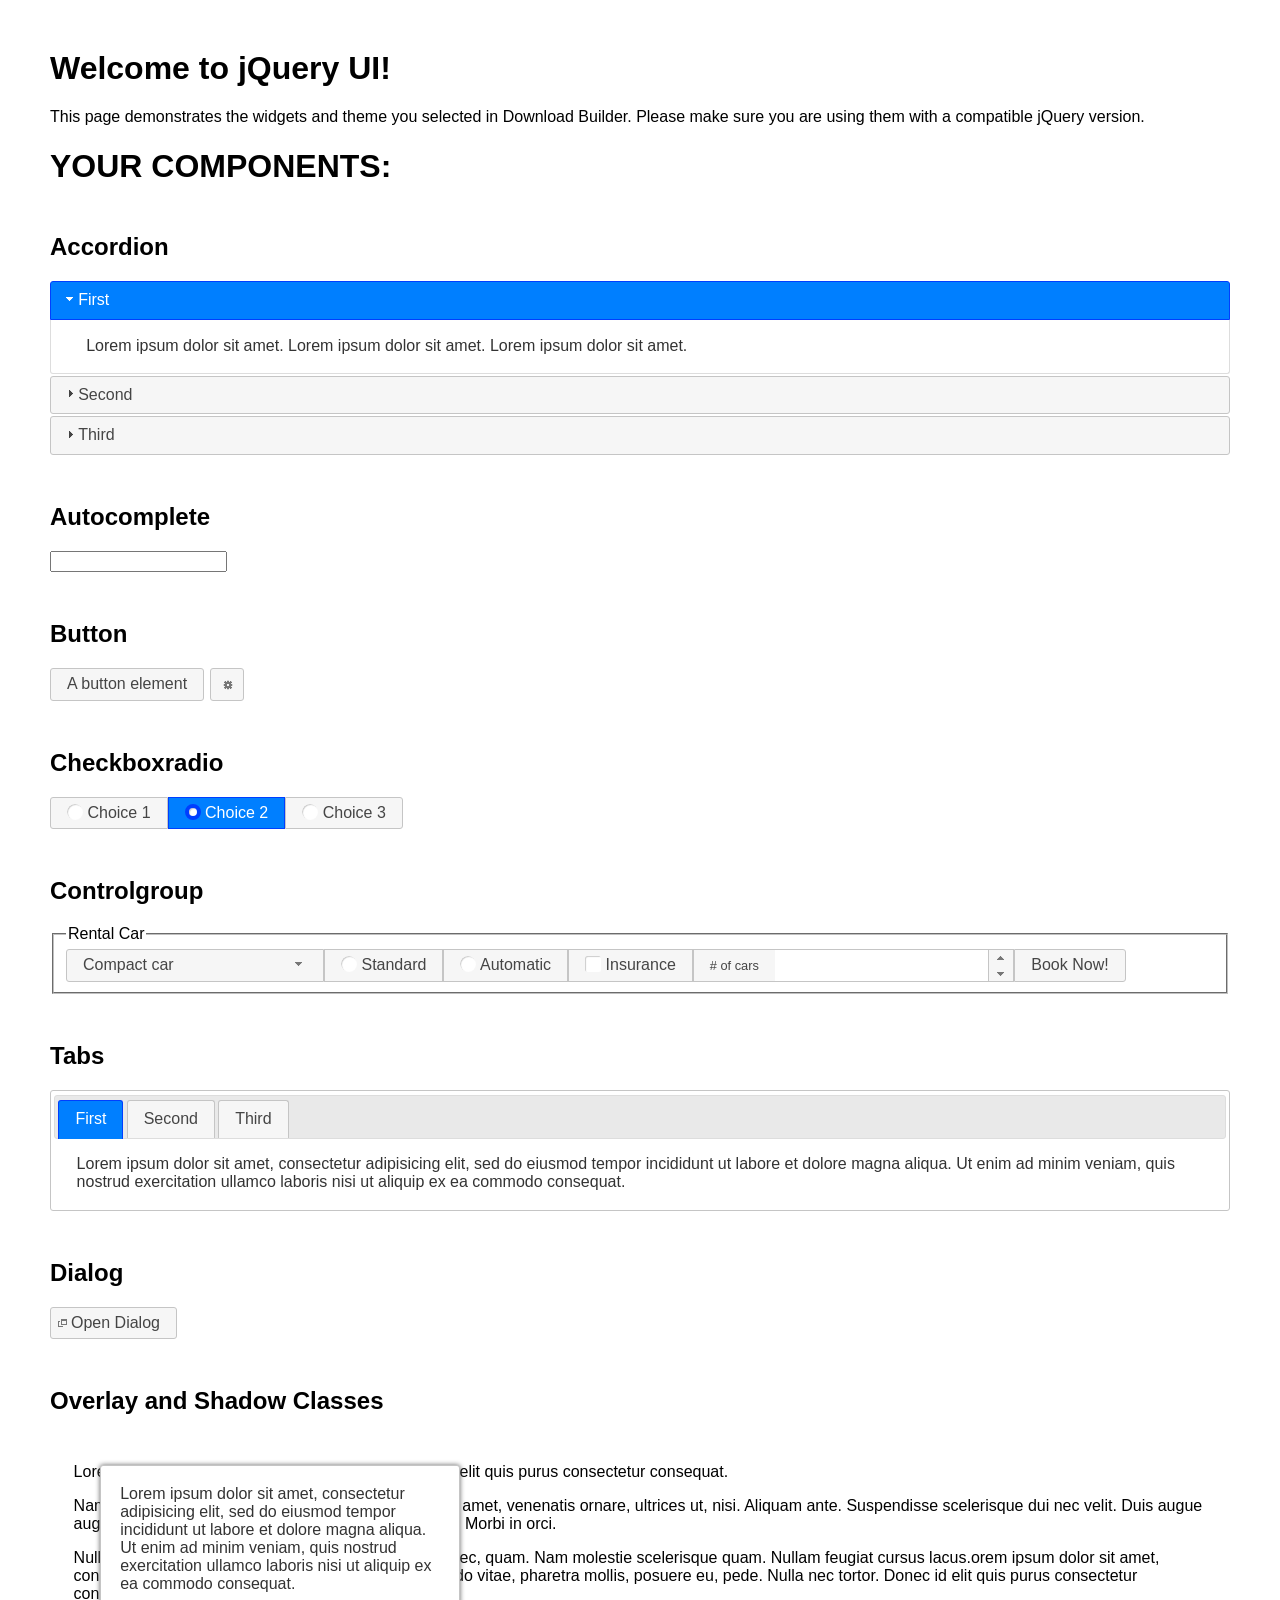
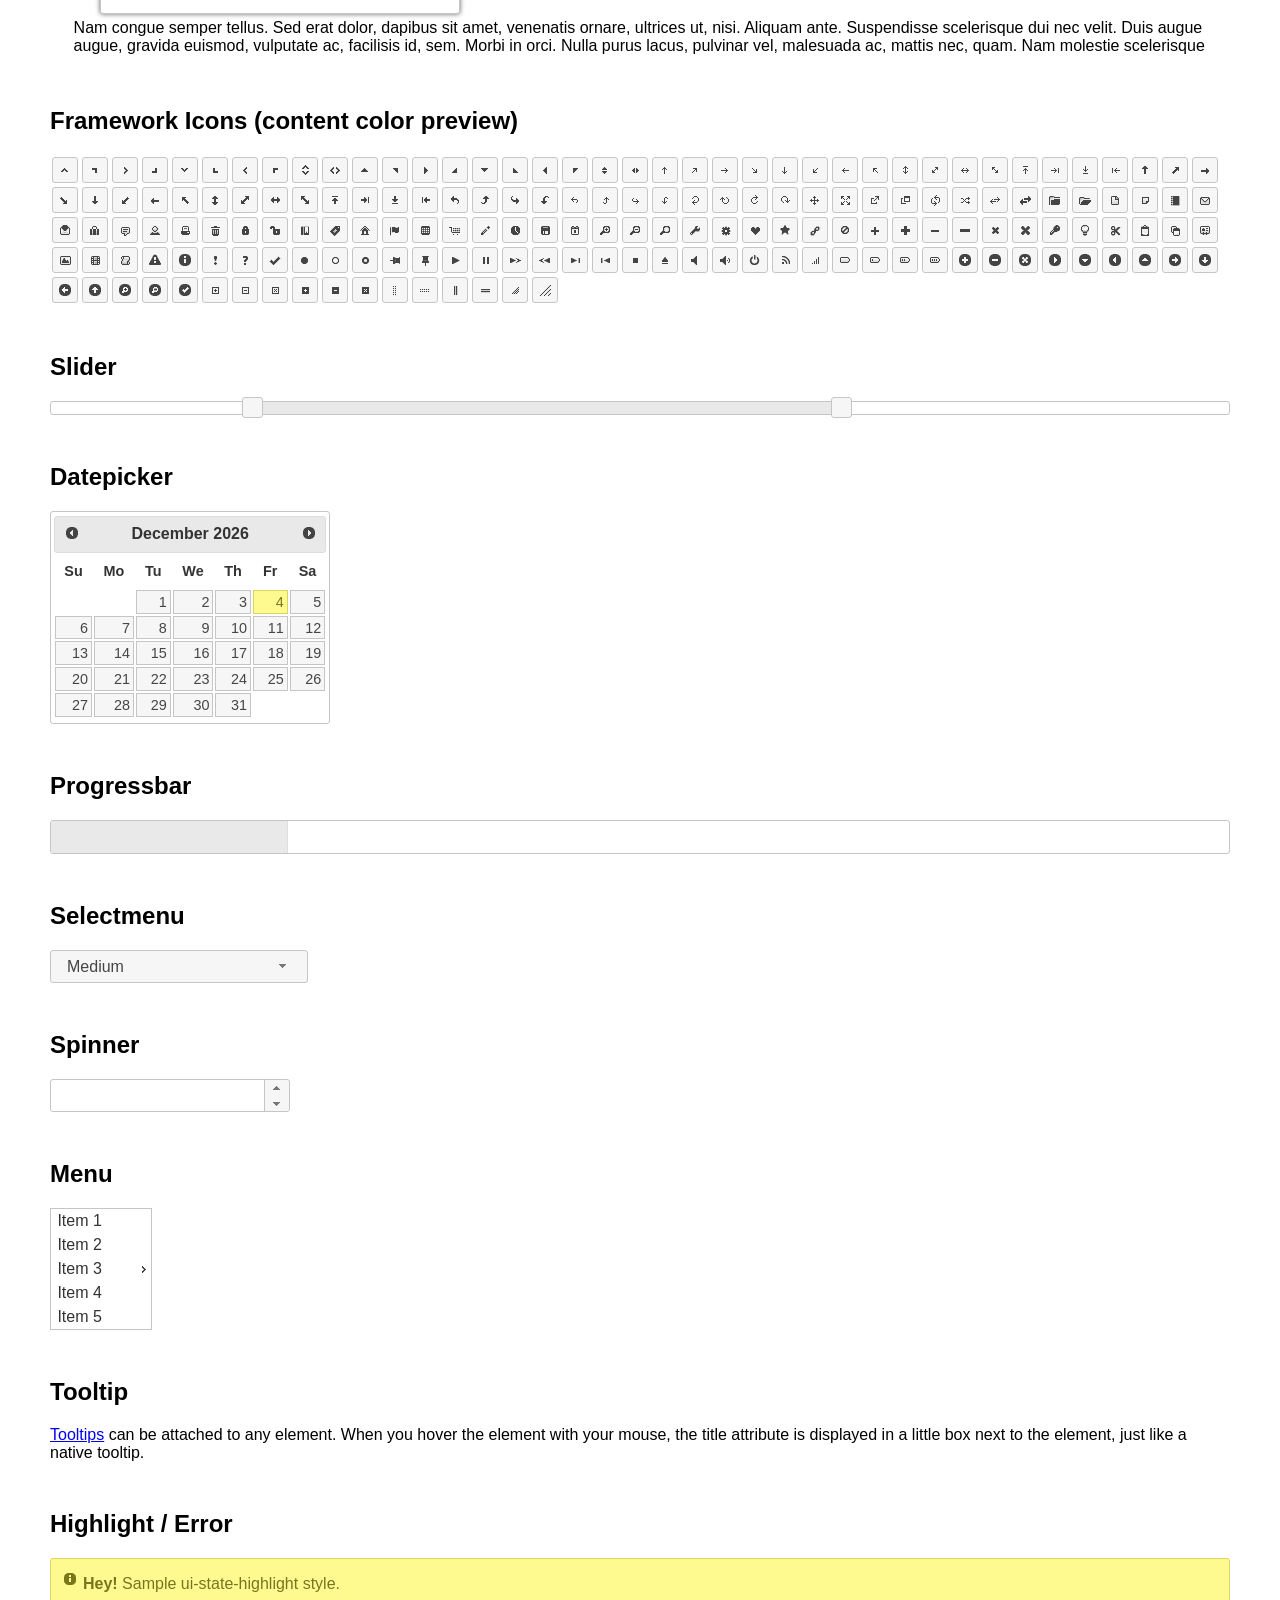
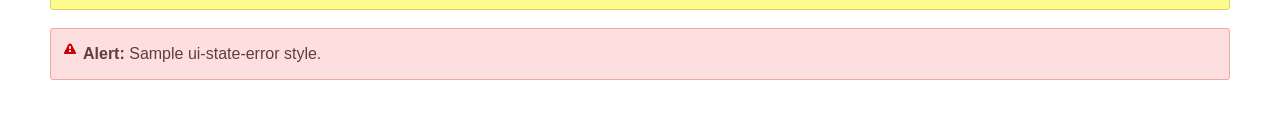
<file: static_local/vendor/jqueryui/index.html>
<!doctype html>
<html lang="us">
<head>
	<meta charset="utf-8">
	<title>jQuery UI Example Page</title>
	<link href="jquery-ui.css" rel="stylesheet">
	<style>
	body{
		font-family: "Trebuchet MS", sans-serif;
		margin: 50px;
	}
	.demoHeaders {
		margin-top: 2em;
	}
	#dialog-link {
		padding: .4em 1em .4em 20px;
		text-decoration: none;
		position: relative;
	}
	#dialog-link span.ui-icon {
		margin: 0 5px 0 0;
		position: absolute;
		left: .2em;
		top: 50%;
		margin-top: -8px;
	}
	#icons {
		margin: 0;
		padding: 0;
	}
	#icons li {
		margin: 2px;
		position: relative;
		padding: 4px 0;
		cursor: pointer;
		float: left;
		list-style: none;
	}
	#icons span.ui-icon {
		float: left;
		margin: 0 4px;
	}
	.fakewindowcontain .ui-widget-overlay {
		position: absolute;
	}
	select {
		width: 200px;
	}
	</style>
</head>
<body>

<h1>Welcome to jQuery UI!</h1>

<div class="ui-widget">
	<p>This page demonstrates the widgets and theme you selected in Download Builder. Please make sure you are using them with a compatible jQuery version.</p>
</div>

<h1>YOUR COMPONENTS:</h1>


<!-- Accordion -->
<h2 class="demoHeaders">Accordion</h2>
<div id="accordion">
	<h3>First</h3>
	<div>Lorem ipsum dolor sit amet. Lorem ipsum dolor sit amet. Lorem ipsum dolor sit amet.</div>
	<h3>Second</h3>
	<div>Phasellus mattis tincidunt nibh.</div>
	<h3>Third</h3>
	<div>Nam dui erat, auctor a, dignissim quis.</div>
</div>



<!-- Autocomplete -->
<h2 class="demoHeaders">Autocomplete</h2>
<div>
	<input id="autocomplete" title="type &quot;a&quot;">
</div>



<!-- Button -->
<h2 class="demoHeaders">Button</h2>
<button id="button">A button element</button>
<button id="button-icon">An icon-only button</button>



<!-- Checkboxradio -->
<h2 class="demoHeaders">Checkboxradio</h2>
<form style="margin-top: 1em;">
	<div id="radioset">
		<input type="radio" id="radio1" name="radio"><label for="radio1">Choice 1</label>
		<input type="radio" id="radio2" name="radio" checked="checked"><label for="radio2">Choice 2</label>
		<input type="radio" id="radio3" name="radio"><label for="radio3">Choice 3</label>
	</div>
</form>



<!-- Controlgroup -->
<h2 class="demoHeaders">Controlgroup</h2>
<fieldset>
	<legend>Rental Car</legend>
	<div id="controlgroup">
		<select id="car-type">
			<option>Compact car</option>
			<option>Midsize car</option>
			<option>Full size car</option>
			<option>SUV</option>
			<option>Luxury</option>
			<option>Truck</option>
			<option>Van</option>
		</select>
		<label for="transmission-standard">Standard</label>
		<input type="radio" name="transmission" id="transmission-standard">
		<label for="transmission-automatic">Automatic</label>
		<input type="radio" name="transmission" id="transmission-automatic">
		<label for="insurance">Insurance</label>
		<input type="checkbox" name="insurance" id="insurance">
		<label for="horizontal-spinner" class="ui-controlgroup-label"># of cars</label>
		<input id="horizontal-spinner" class="ui-spinner-input">
		<button>Book Now!</button>
	</div>
</fieldset>



<!-- Tabs -->
<h2 class="demoHeaders">Tabs</h2>
<div id="tabs">
	<ul>
		<li><a href="#tabs-1">First</a></li>
		<li><a href="#tabs-2">Second</a></li>
		<li><a href="#tabs-3">Third</a></li>
	</ul>
	<div id="tabs-1">Lorem ipsum dolor sit amet, consectetur adipisicing elit, sed do eiusmod tempor incididunt ut labore et dolore magna aliqua. Ut enim ad minim veniam, quis nostrud exercitation ullamco laboris nisi ut aliquip ex ea commodo consequat.</div>
	<div id="tabs-2">Phasellus mattis tincidunt nibh. Cras orci urna, blandit id, pretium vel, aliquet ornare, felis. Maecenas scelerisque sem non nisl. Fusce sed lorem in enim dictum bibendum.</div>
	<div id="tabs-3">Nam dui erat, auctor a, dignissim quis, sollicitudin eu, felis. Pellentesque nisi urna, interdum eget, sagittis et, consequat vestibulum, lacus. Mauris porttitor ullamcorper augue.</div>
</div>



<h2 class="demoHeaders">Dialog</h2>
<p>
	<button id="dialog-link" class="ui-button ui-corner-all ui-widget">
		<span class="ui-icon ui-icon-newwin"></span>Open Dialog
	</button>
</p>

<h2 class="demoHeaders">Overlay and Shadow Classes</h2>
<div style="position: relative; width: 96%; height: 200px; padding:1% 2%; overflow:hidden;" class="fakewindowcontain">
	<p>Lorem ipsum dolor sit amet,  Nulla nec tortor. Donec id elit quis purus consectetur consequat. </p><p>Nam congue semper tellus. Sed erat dolor, dapibus sit amet, venenatis ornare, ultrices ut, nisi. Aliquam ante. Suspendisse scelerisque dui nec velit. Duis augue augue, gravida euismod, vulputate ac, facilisis id, sem. Morbi in orci. </p><p>Nulla purus lacus, pulvinar vel, malesuada ac, mattis nec, quam. Nam molestie scelerisque quam. Nullam feugiat cursus lacus.orem ipsum dolor sit amet, consectetur adipiscing elit. Donec libero risus, commodo vitae, pharetra mollis, posuere eu, pede. Nulla nec tortor. Donec id elit quis purus consectetur consequat. </p><p>Nam congue semper tellus. Sed erat dolor, dapibus sit amet, venenatis ornare, ultrices ut, nisi. Aliquam ante. Suspendisse scelerisque dui nec velit. Duis augue augue, gravida euismod, vulputate ac, facilisis id, sem. Morbi in orci. Nulla purus lacus, pulvinar vel, malesuada ac, mattis nec, quam. Nam molestie scelerisque quam. </p><p>Nullam feugiat cursus lacus.orem ipsum dolor sit amet, consectetur adipiscing elit. Donec libero risus, commodo vitae, pharetra mollis, posuere eu, pede. Nulla nec tortor. Donec id elit quis purus consectetur consequat. Nam congue semper tellus. Sed erat dolor, dapibus sit amet, venenatis ornare, ultrices ut, nisi. Aliquam ante. </p><p>Suspendisse scelerisque dui nec velit. Duis augue augue, gravida euismod, vulputate ac, facilisis id, sem. Morbi in orci. Nulla purus lacus, pulvinar vel, malesuada ac, mattis nec, quam. Nam molestie scelerisque quam. Nullam feugiat cursus lacus.orem ipsum dolor sit amet, consectetur adipiscing elit. Donec libero risus, commodo vitae, pharetra mollis, posuere eu, pede. Nulla nec tortor. Donec id elit quis purus consectetur consequat. Nam congue semper tellus. Sed erat dolor, dapibus sit amet, venenatis ornare, ultrices ut, nisi. </p>

	<!-- ui-dialog -->
	<div class="ui-widget-overlay ui-front"></div>
	<div style="position: absolute; width: 320px; left: 50px; top: 30px; padding: 1.2em" class="ui-widget ui-front ui-widget-content ui-corner-all ui-widget-shadow">
		Lorem ipsum dolor sit amet, consectetur adipisicing elit, sed do eiusmod tempor incididunt ut labore et dolore magna aliqua. Ut enim ad minim veniam, quis nostrud exercitation ullamco laboris nisi ut aliquip ex ea commodo consequat.
	</div>

</div>

<!-- ui-dialog -->
<div id="dialog" title="Dialog Title">
	<p>Lorem ipsum dolor sit amet, consectetur adipisicing elit, sed do eiusmod tempor incididunt ut labore et dolore magna aliqua. Ut enim ad minim veniam, quis nostrud exercitation ullamco laboris nisi ut aliquip ex ea commodo consequat.</p>
</div>



<h2 class="demoHeaders">Framework Icons (content color preview)</h2>
<ul id="icons" class="ui-widget ui-helper-clearfix">
	<li class="ui-state-default ui-corner-all" title=".ui-icon-caret-1-n"><span class="ui-icon ui-icon-caret-1-n"></span></li>
	<li class="ui-state-default ui-corner-all" title=".ui-icon-caret-1-ne"><span class="ui-icon ui-icon-caret-1-ne"></span></li>
	<li class="ui-state-default ui-corner-all" title=".ui-icon-caret-1-e"><span class="ui-icon ui-icon-caret-1-e"></span></li>
	<li class="ui-state-default ui-corner-all" title=".ui-icon-caret-1-se"><span class="ui-icon ui-icon-caret-1-se"></span></li>
	<li class="ui-state-default ui-corner-all" title=".ui-icon-caret-1-s"><span class="ui-icon ui-icon-caret-1-s"></span></li>
	<li class="ui-state-default ui-corner-all" title=".ui-icon-caret-1-sw"><span class="ui-icon ui-icon-caret-1-sw"></span></li>
	<li class="ui-state-default ui-corner-all" title=".ui-icon-caret-1-w"><span class="ui-icon ui-icon-caret-1-w"></span></li>
	<li class="ui-state-default ui-corner-all" title=".ui-icon-caret-1-nw"><span class="ui-icon ui-icon-caret-1-nw"></span></li>
	<li class="ui-state-default ui-corner-all" title=".ui-icon-caret-2-n-s"><span class="ui-icon ui-icon-caret-2-n-s"></span></li>
	<li class="ui-state-default ui-corner-all" title=".ui-icon-caret-2-e-w"><span class="ui-icon ui-icon-caret-2-e-w"></span></li>
	<li class="ui-state-default ui-corner-all" title=".ui-icon-triangle-1-n"><span class="ui-icon ui-icon-triangle-1-n"></span></li>
	<li class="ui-state-default ui-corner-all" title=".ui-icon-triangle-1-ne"><span class="ui-icon ui-icon-triangle-1-ne"></span></li>
	<li class="ui-state-default ui-corner-all" title=".ui-icon-triangle-1-e"><span class="ui-icon ui-icon-triangle-1-e"></span></li>
	<li class="ui-state-default ui-corner-all" title=".ui-icon-triangle-1-se"><span class="ui-icon ui-icon-triangle-1-se"></span></li>
	<li class="ui-state-default ui-corner-all" title=".ui-icon-triangle-1-s"><span class="ui-icon ui-icon-triangle-1-s"></span></li>
	<li class="ui-state-default ui-corner-all" title=".ui-icon-triangle-1-sw"><span class="ui-icon ui-icon-triangle-1-sw"></span></li>
	<li class="ui-state-default ui-corner-all" title=".ui-icon-triangle-1-w"><span class="ui-icon ui-icon-triangle-1-w"></span></li>
	<li class="ui-state-default ui-corner-all" title=".ui-icon-triangle-1-nw"><span class="ui-icon ui-icon-triangle-1-nw"></span></li>
	<li class="ui-state-default ui-corner-all" title=".ui-icon-triangle-2-n-s"><span class="ui-icon ui-icon-triangle-2-n-s"></span></li>
	<li class="ui-state-default ui-corner-all" title=".ui-icon-triangle-2-e-w"><span class="ui-icon ui-icon-triangle-2-e-w"></span></li>
	<li class="ui-state-default ui-corner-all" title=".ui-icon-arrow-1-n"><span class="ui-icon ui-icon-arrow-1-n"></span></li>
	<li class="ui-state-default ui-corner-all" title=".ui-icon-arrow-1-ne"><span class="ui-icon ui-icon-arrow-1-ne"></span></li>
	<li class="ui-state-default ui-corner-all" title=".ui-icon-arrow-1-e"><span class="ui-icon ui-icon-arrow-1-e"></span></li>
	<li class="ui-state-default ui-corner-all" title=".ui-icon-arrow-1-se"><span class="ui-icon ui-icon-arrow-1-se"></span></li>
	<li class="ui-state-default ui-corner-all" title=".ui-icon-arrow-1-s"><span class="ui-icon ui-icon-arrow-1-s"></span></li>
	<li class="ui-state-default ui-corner-all" title=".ui-icon-arrow-1-sw"><span class="ui-icon ui-icon-arrow-1-sw"></span></li>
	<li class="ui-state-default ui-corner-all" title=".ui-icon-arrow-1-w"><span class="ui-icon ui-icon-arrow-1-w"></span></li>
	<li class="ui-state-default ui-corner-all" title=".ui-icon-arrow-1-nw"><span class="ui-icon ui-icon-arrow-1-nw"></span></li>
	<li class="ui-state-default ui-corner-all" title=".ui-icon-arrow-2-n-s"><span class="ui-icon ui-icon-arrow-2-n-s"></span></li>
	<li class="ui-state-default ui-corner-all" title=".ui-icon-arrow-2-ne-sw"><span class="ui-icon ui-icon-arrow-2-ne-sw"></span></li>
	<li class="ui-state-default ui-corner-all" title=".ui-icon-arrow-2-e-w"><span class="ui-icon ui-icon-arrow-2-e-w"></span></li>
	<li class="ui-state-default ui-corner-all" title=".ui-icon-arrow-2-se-nw"><span class="ui-icon ui-icon-arrow-2-se-nw"></span></li>
	<li class="ui-state-default ui-corner-all" title=".ui-icon-arrowstop-1-n"><span class="ui-icon ui-icon-arrowstop-1-n"></span></li>
	<li class="ui-state-default ui-corner-all" title=".ui-icon-arrowstop-1-e"><span class="ui-icon ui-icon-arrowstop-1-e"></span></li>
	<li class="ui-state-default ui-corner-all" title=".ui-icon-arrowstop-1-s"><span class="ui-icon ui-icon-arrowstop-1-s"></span></li>
	<li class="ui-state-default ui-corner-all" title=".ui-icon-arrowstop-1-w"><span class="ui-icon ui-icon-arrowstop-1-w"></span></li>
	<li class="ui-state-default ui-corner-all" title=".ui-icon-arrowthick-1-n"><span class="ui-icon ui-icon-arrowthick-1-n"></span></li>
	<li class="ui-state-default ui-corner-all" title=".ui-icon-arrowthick-1-ne"><span class="ui-icon ui-icon-arrowthick-1-ne"></span></li>
	<li class="ui-state-default ui-corner-all" title=".ui-icon-arrowthick-1-e"><span class="ui-icon ui-icon-arrowthick-1-e"></span></li>
	<li class="ui-state-default ui-corner-all" title=".ui-icon-arrowthick-1-se"><span class="ui-icon ui-icon-arrowthick-1-se"></span></li>
	<li class="ui-state-default ui-corner-all" title=".ui-icon-arrowthick-1-s"><span class="ui-icon ui-icon-arrowthick-1-s"></span></li>
	<li class="ui-state-default ui-corner-all" title=".ui-icon-arrowthick-1-sw"><span class="ui-icon ui-icon-arrowthick-1-sw"></span></li>
	<li class="ui-state-default ui-corner-all" title=".ui-icon-arrowthick-1-w"><span class="ui-icon ui-icon-arrowthick-1-w"></span></li>
	<li class="ui-state-default ui-corner-all" title=".ui-icon-arrowthick-1-nw"><span class="ui-icon ui-icon-arrowthick-1-nw"></span></li>
	<li class="ui-state-default ui-corner-all" title=".ui-icon-arrowthick-2-n-s"><span class="ui-icon ui-icon-arrowthick-2-n-s"></span></li>
	<li class="ui-state-default ui-corner-all" title=".ui-icon-arrowthick-2-ne-sw"><span class="ui-icon ui-icon-arrowthick-2-ne-sw"></span></li>
	<li class="ui-state-default ui-corner-all" title=".ui-icon-arrowthick-2-e-w"><span class="ui-icon ui-icon-arrowthick-2-e-w"></span></li>
	<li class="ui-state-default ui-corner-all" title=".ui-icon-arrowthick-2-se-nw"><span class="ui-icon ui-icon-arrowthick-2-se-nw"></span></li>
	<li class="ui-state-default ui-corner-all" title=".ui-icon-arrowthickstop-1-n"><span class="ui-icon ui-icon-arrowthickstop-1-n"></span></li>
	<li class="ui-state-default ui-corner-all" title=".ui-icon-arrowthickstop-1-e"><span class="ui-icon ui-icon-arrowthickstop-1-e"></span></li>
	<li class="ui-state-default ui-corner-all" title=".ui-icon-arrowthickstop-1-s"><span class="ui-icon ui-icon-arrowthickstop-1-s"></span></li>
	<li class="ui-state-default ui-corner-all" title=".ui-icon-arrowthickstop-1-w"><span class="ui-icon ui-icon-arrowthickstop-1-w"></span></li>
	<li class="ui-state-default ui-corner-all" title=".ui-icon-arrowreturnthick-1-w"><span class="ui-icon ui-icon-arrowreturnthick-1-w"></span></li>
	<li class="ui-state-default ui-corner-all" title=".ui-icon-arrowreturnthick-1-n"><span class="ui-icon ui-icon-arrowreturnthick-1-n"></span></li>
	<li class="ui-state-default ui-corner-all" title=".ui-icon-arrowreturnthick-1-e"><span class="ui-icon ui-icon-arrowreturnthick-1-e"></span></li>
	<li class="ui-state-default ui-corner-all" title=".ui-icon-arrowreturnthick-1-s"><span class="ui-icon ui-icon-arrowreturnthick-1-s"></span></li>
	<li class="ui-state-default ui-corner-all" title=".ui-icon-arrowreturn-1-w"><span class="ui-icon ui-icon-arrowreturn-1-w"></span></li>
	<li class="ui-state-default ui-corner-all" title=".ui-icon-arrowreturn-1-n"><span class="ui-icon ui-icon-arrowreturn-1-n"></span></li>
	<li class="ui-state-default ui-corner-all" title=".ui-icon-arrowreturn-1-e"><span class="ui-icon ui-icon-arrowreturn-1-e"></span></li>
	<li class="ui-state-default ui-corner-all" title=".ui-icon-arrowreturn-1-s"><span class="ui-icon ui-icon-arrowreturn-1-s"></span></li>
	<li class="ui-state-default ui-corner-all" title=".ui-icon-arrowrefresh-1-w"><span class="ui-icon ui-icon-arrowrefresh-1-w"></span></li>
	<li class="ui-state-default ui-corner-all" title=".ui-icon-arrowrefresh-1-n"><span class="ui-icon ui-icon-arrowrefresh-1-n"></span></li>
	<li class="ui-state-default ui-corner-all" title=".ui-icon-arrowrefresh-1-e"><span class="ui-icon ui-icon-arrowrefresh-1-e"></span></li>
	<li class="ui-state-default ui-corner-all" title=".ui-icon-arrowrefresh-1-s"><span class="ui-icon ui-icon-arrowrefresh-1-s"></span></li>
	<li class="ui-state-default ui-corner-all" title=".ui-icon-arrow-4"><span class="ui-icon ui-icon-arrow-4"></span></li>
	<li class="ui-state-default ui-corner-all" title=".ui-icon-arrow-4-diag"><span class="ui-icon ui-icon-arrow-4-diag"></span></li>
	<li class="ui-state-default ui-corner-all" title=".ui-icon-extlink"><span class="ui-icon ui-icon-extlink"></span></li>
	<li class="ui-state-default ui-corner-all" title=".ui-icon-newwin"><span class="ui-icon ui-icon-newwin"></span></li>
	<li class="ui-state-default ui-corner-all" title=".ui-icon-refresh"><span class="ui-icon ui-icon-refresh"></span></li>
	<li class="ui-state-default ui-corner-all" title=".ui-icon-shuffle"><span class="ui-icon ui-icon-shuffle"></span></li>
	<li class="ui-state-default ui-corner-all" title=".ui-icon-transfer-e-w"><span class="ui-icon ui-icon-transfer-e-w"></span></li>
	<li class="ui-state-default ui-corner-all" title=".ui-icon-transferthick-e-w"><span class="ui-icon ui-icon-transferthick-e-w"></span></li>
	<li class="ui-state-default ui-corner-all" title=".ui-icon-folder-collapsed"><span class="ui-icon ui-icon-folder-collapsed"></span></li>
	<li class="ui-state-default ui-corner-all" title=".ui-icon-folder-open"><span class="ui-icon ui-icon-folder-open"></span></li>
	<li class="ui-state-default ui-corner-all" title=".ui-icon-document"><span class="ui-icon ui-icon-document"></span></li>
	<li class="ui-state-default ui-corner-all" title=".ui-icon-document-b"><span class="ui-icon ui-icon-document-b"></span></li>
	<li class="ui-state-default ui-corner-all" title=".ui-icon-note"><span class="ui-icon ui-icon-note"></span></li>
	<li class="ui-state-default ui-corner-all" title=".ui-icon-mail-closed"><span class="ui-icon ui-icon-mail-closed"></span></li>
	<li class="ui-state-default ui-corner-all" title=".ui-icon-mail-open"><span class="ui-icon ui-icon-mail-open"></span></li>
	<li class="ui-state-default ui-corner-all" title=".ui-icon-suitcase"><span class="ui-icon ui-icon-suitcase"></span></li>
	<li class="ui-state-default ui-corner-all" title=".ui-icon-comment"><span class="ui-icon ui-icon-comment"></span></li>
	<li class="ui-state-default ui-corner-all" title=".ui-icon-person"><span class="ui-icon ui-icon-person"></span></li>
	<li class="ui-state-default ui-corner-all" title=".ui-icon-print"><span class="ui-icon ui-icon-print"></span></li>
	<li class="ui-state-default ui-corner-all" title=".ui-icon-trash"><span class="ui-icon ui-icon-trash"></span></li>
	<li class="ui-state-default ui-corner-all" title=".ui-icon-locked"><span class="ui-icon ui-icon-locked"></span></li>
	<li class="ui-state-default ui-corner-all" title=".ui-icon-unlocked"><span class="ui-icon ui-icon-unlocked"></span></li>
	<li class="ui-state-default ui-corner-all" title=".ui-icon-bookmark"><span class="ui-icon ui-icon-bookmark"></span></li>
	<li class="ui-state-default ui-corner-all" title=".ui-icon-tag"><span class="ui-icon ui-icon-tag"></span></li>
	<li class="ui-state-default ui-corner-all" title=".ui-icon-home"><span class="ui-icon ui-icon-home"></span></li>
	<li class="ui-state-default ui-corner-all" title=".ui-icon-flag"><span class="ui-icon ui-icon-flag"></span></li>
	<li class="ui-state-default ui-corner-all" title=".ui-icon-calculator"><span class="ui-icon ui-icon-calculator"></span></li>
	<li class="ui-state-default ui-corner-all" title=".ui-icon-cart"><span class="ui-icon ui-icon-cart"></span></li>
	<li class="ui-state-default ui-corner-all" title=".ui-icon-pencil"><span class="ui-icon ui-icon-pencil"></span></li>
	<li class="ui-state-default ui-corner-all" title=".ui-icon-clock"><span class="ui-icon ui-icon-clock"></span></li>
	<li class="ui-state-default ui-corner-all" title=".ui-icon-disk"><span class="ui-icon ui-icon-disk"></span></li>
	<li class="ui-state-default ui-corner-all" title=".ui-icon-calendar"><span class="ui-icon ui-icon-calendar"></span></li>
	<li class="ui-state-default ui-corner-all" title=".ui-icon-zoomin"><span class="ui-icon ui-icon-zoomin"></span></li>
	<li class="ui-state-default ui-corner-all" title=".ui-icon-zoomout"><span class="ui-icon ui-icon-zoomout"></span></li>
	<li class="ui-state-default ui-corner-all" title=".ui-icon-search"><span class="ui-icon ui-icon-search"></span></li>
	<li class="ui-state-default ui-corner-all" title=".ui-icon-wrench"><span class="ui-icon ui-icon-wrench"></span></li>
	<li class="ui-state-default ui-corner-all" title=".ui-icon-gear"><span class="ui-icon ui-icon-gear"></span></li>
	<li class="ui-state-default ui-corner-all" title=".ui-icon-heart"><span class="ui-icon ui-icon-heart"></span></li>
	<li class="ui-state-default ui-corner-all" title=".ui-icon-star"><span class="ui-icon ui-icon-star"></span></li>
	<li class="ui-state-default ui-corner-all" title=".ui-icon-link"><span class="ui-icon ui-icon-link"></span></li>
	<li class="ui-state-default ui-corner-all" title=".ui-icon-cancel"><span class="ui-icon ui-icon-cancel"></span></li>
	<li class="ui-state-default ui-corner-all" title=".ui-icon-plus"><span class="ui-icon ui-icon-plus"></span></li>
	<li class="ui-state-default ui-corner-all" title=".ui-icon-plusthick"><span class="ui-icon ui-icon-plusthick"></span></li>
	<li class="ui-state-default ui-corner-all" title=".ui-icon-minus"><span class="ui-icon ui-icon-minus"></span></li>
	<li class="ui-state-default ui-corner-all" title=".ui-icon-minusthick"><span class="ui-icon ui-icon-minusthick"></span></li>
	<li class="ui-state-default ui-corner-all" title=".ui-icon-close"><span class="ui-icon ui-icon-close"></span></li>
	<li class="ui-state-default ui-corner-all" title=".ui-icon-closethick"><span class="ui-icon ui-icon-closethick"></span></li>
	<li class="ui-state-default ui-corner-all" title=".ui-icon-key"><span class="ui-icon ui-icon-key"></span></li>
	<li class="ui-state-default ui-corner-all" title=".ui-icon-lightbulb"><span class="ui-icon ui-icon-lightbulb"></span></li>
	<li class="ui-state-default ui-corner-all" title=".ui-icon-scissors"><span class="ui-icon ui-icon-scissors"></span></li>
	<li class="ui-state-default ui-corner-all" title=".ui-icon-clipboard"><span class="ui-icon ui-icon-clipboard"></span></li>
	<li class="ui-state-default ui-corner-all" title=".ui-icon-copy"><span class="ui-icon ui-icon-copy"></span></li>
	<li class="ui-state-default ui-corner-all" title=".ui-icon-contact"><span class="ui-icon ui-icon-contact"></span></li>
	<li class="ui-state-default ui-corner-all" title=".ui-icon-image"><span class="ui-icon ui-icon-image"></span></li>
	<li class="ui-state-default ui-corner-all" title=".ui-icon-video"><span class="ui-icon ui-icon-video"></span></li>
	<li class="ui-state-default ui-corner-all" title=".ui-icon-script"><span class="ui-icon ui-icon-script"></span></li>
	<li class="ui-state-default ui-corner-all" title=".ui-icon-alert"><span class="ui-icon ui-icon-alert"></span></li>
	<li class="ui-state-default ui-corner-all" title=".ui-icon-info"><span class="ui-icon ui-icon-info"></span></li>
	<li class="ui-state-default ui-corner-all" title=".ui-icon-notice"><span class="ui-icon ui-icon-notice"></span></li>
	<li class="ui-state-default ui-corner-all" title=".ui-icon-help"><span class="ui-icon ui-icon-help"></span></li>
	<li class="ui-state-default ui-corner-all" title=".ui-icon-check"><span class="ui-icon ui-icon-check"></span></li>
	<li class="ui-state-default ui-corner-all" title=".ui-icon-bullet"><span class="ui-icon ui-icon-bullet"></span></li>
	<li class="ui-state-default ui-corner-all" title=".ui-icon-radio-off"><span class="ui-icon ui-icon-radio-off"></span></li>
	<li class="ui-state-default ui-corner-all" title=".ui-icon-radio-on"><span class="ui-icon ui-icon-radio-on"></span></li>
	<li class="ui-state-default ui-corner-all" title=".ui-icon-pin-w"><span class="ui-icon ui-icon-pin-w"></span></li>
	<li class="ui-state-default ui-corner-all" title=".ui-icon-pin-s"><span class="ui-icon ui-icon-pin-s"></span></li>
	<li class="ui-state-default ui-corner-all" title=".ui-icon-play"><span class="ui-icon ui-icon-play"></span></li>
	<li class="ui-state-default ui-corner-all" title=".ui-icon-pause"><span class="ui-icon ui-icon-pause"></span></li>
	<li class="ui-state-default ui-corner-all" title=".ui-icon-seek-next"><span class="ui-icon ui-icon-seek-next"></span></li>
	<li class="ui-state-default ui-corner-all" title=".ui-icon-seek-prev"><span class="ui-icon ui-icon-seek-prev"></span></li>
	<li class="ui-state-default ui-corner-all" title=".ui-icon-seek-end"><span class="ui-icon ui-icon-seek-end"></span></li>
	<li class="ui-state-default ui-corner-all" title=".ui-icon-seek-first"><span class="ui-icon ui-icon-seek-first"></span></li>
	<li class="ui-state-default ui-corner-all" title=".ui-icon-stop"><span class="ui-icon ui-icon-stop"></span></li>
	<li class="ui-state-default ui-corner-all" title=".ui-icon-eject"><span class="ui-icon ui-icon-eject"></span></li>
	<li class="ui-state-default ui-corner-all" title=".ui-icon-volume-off"><span class="ui-icon ui-icon-volume-off"></span></li>
	<li class="ui-state-default ui-corner-all" title=".ui-icon-volume-on"><span class="ui-icon ui-icon-volume-on"></span></li>
	<li class="ui-state-default ui-corner-all" title=".ui-icon-power"><span class="ui-icon ui-icon-power"></span></li>
	<li class="ui-state-default ui-corner-all" title=".ui-icon-signal-diag"><span class="ui-icon ui-icon-signal-diag"></span></li>
	<li class="ui-state-default ui-corner-all" title=".ui-icon-signal"><span class="ui-icon ui-icon-signal"></span></li>
	<li class="ui-state-default ui-corner-all" title=".ui-icon-battery-0"><span class="ui-icon ui-icon-battery-0"></span></li>
	<li class="ui-state-default ui-corner-all" title=".ui-icon-battery-1"><span class="ui-icon ui-icon-battery-1"></span></li>
	<li class="ui-state-default ui-corner-all" title=".ui-icon-battery-2"><span class="ui-icon ui-icon-battery-2"></span></li>
	<li class="ui-state-default ui-corner-all" title=".ui-icon-battery-3"><span class="ui-icon ui-icon-battery-3"></span></li>
	<li class="ui-state-default ui-corner-all" title=".ui-icon-circle-plus"><span class="ui-icon ui-icon-circle-plus"></span></li>
	<li class="ui-state-default ui-corner-all" title=".ui-icon-circle-minus"><span class="ui-icon ui-icon-circle-minus"></span></li>
	<li class="ui-state-default ui-corner-all" title=".ui-icon-circle-close"><span class="ui-icon ui-icon-circle-close"></span></li>
	<li class="ui-state-default ui-corner-all" title=".ui-icon-circle-triangle-e"><span class="ui-icon ui-icon-circle-triangle-e"></span></li>
	<li class="ui-state-default ui-corner-all" title=".ui-icon-circle-triangle-s"><span class="ui-icon ui-icon-circle-triangle-s"></span></li>
	<li class="ui-state-default ui-corner-all" title=".ui-icon-circle-triangle-w"><span class="ui-icon ui-icon-circle-triangle-w"></span></li>
	<li class="ui-state-default ui-corner-all" title=".ui-icon-circle-triangle-n"><span class="ui-icon ui-icon-circle-triangle-n"></span></li>
	<li class="ui-state-default ui-corner-all" title=".ui-icon-circle-arrow-e"><span class="ui-icon ui-icon-circle-arrow-e"></span></li>
	<li class="ui-state-default ui-corner-all" title=".ui-icon-circle-arrow-s"><span class="ui-icon ui-icon-circle-arrow-s"></span></li>
	<li class="ui-state-default ui-corner-all" title=".ui-icon-circle-arrow-w"><span class="ui-icon ui-icon-circle-arrow-w"></span></li>
	<li class="ui-state-default ui-corner-all" title=".ui-icon-circle-arrow-n"><span class="ui-icon ui-icon-circle-arrow-n"></span></li>
	<li class="ui-state-default ui-corner-all" title=".ui-icon-circle-zoomin"><span class="ui-icon ui-icon-circle-zoomin"></span></li>
	<li class="ui-state-default ui-corner-all" title=".ui-icon-circle-zoomout"><span class="ui-icon ui-icon-circle-zoomout"></span></li>
	<li class="ui-state-default ui-corner-all" title=".ui-icon-circle-check"><span class="ui-icon ui-icon-circle-check"></span></li>
	<li class="ui-state-default ui-corner-all" title=".ui-icon-circlesmall-plus"><span class="ui-icon ui-icon-circlesmall-plus"></span></li>
	<li class="ui-state-default ui-corner-all" title=".ui-icon-circlesmall-minus"><span class="ui-icon ui-icon-circlesmall-minus"></span></li>
	<li class="ui-state-default ui-corner-all" title=".ui-icon-circlesmall-close"><span class="ui-icon ui-icon-circlesmall-close"></span></li>
	<li class="ui-state-default ui-corner-all" title=".ui-icon-squaresmall-plus"><span class="ui-icon ui-icon-squaresmall-plus"></span></li>
	<li class="ui-state-default ui-corner-all" title=".ui-icon-squaresmall-minus"><span class="ui-icon ui-icon-squaresmall-minus"></span></li>
	<li class="ui-state-default ui-corner-all" title=".ui-icon-squaresmall-close"><span class="ui-icon ui-icon-squaresmall-close"></span></li>
	<li class="ui-state-default ui-corner-all" title=".ui-icon-grip-dotted-vertical"><span class="ui-icon ui-icon-grip-dotted-vertical"></span></li>
	<li class="ui-state-default ui-corner-all" title=".ui-icon-grip-dotted-horizontal"><span class="ui-icon ui-icon-grip-dotted-horizontal"></span></li>
	<li class="ui-state-default ui-corner-all" title=".ui-icon-grip-solid-vertical"><span class="ui-icon ui-icon-grip-solid-vertical"></span></li>
	<li class="ui-state-default ui-corner-all" title=".ui-icon-grip-solid-horizontal"><span class="ui-icon ui-icon-grip-solid-horizontal"></span></li>
	<li class="ui-state-default ui-corner-all" title=".ui-icon-gripsmall-diagonal-se"><span class="ui-icon ui-icon-gripsmall-diagonal-se"></span></li>
	<li class="ui-state-default ui-corner-all" title=".ui-icon-grip-diagonal-se"><span class="ui-icon ui-icon-grip-diagonal-se"></span></li>
</ul>


<!-- Slider -->
<h2 class="demoHeaders">Slider</h2>
<div id="slider"></div>



<!-- Datepicker -->
<h2 class="demoHeaders">Datepicker</h2>
<div id="datepicker"></div>



<!-- Progressbar -->
<h2 class="demoHeaders">Progressbar</h2>
<div id="progressbar"></div>



<!-- Progressbar -->
<h2 class="demoHeaders">Selectmenu</h2>
<select id="selectmenu">
	<option>Slower</option>
	<option>Slow</option>
	<option selected="selected">Medium</option>
	<option>Fast</option>
	<option>Faster</option>
</select>



<!-- Spinner -->
<h2 class="demoHeaders">Spinner</h2>
<input id="spinner">



<!-- Menu -->
<h2 class="demoHeaders">Menu</h2>
<ul style="width:100px;" id="menu">
	<li><div>Item 1</div></li>
	<li><div>Item 2</div></li>
	<li><div>Item 3</div>
		<ul>
			<li><div>Item 3-1</div></li>
			<li><div>Item 3-2</div></li>
			<li><div>Item 3-3</div></li>
			<li><div>Item 3-4</div></li>
			<li><div>Item 3-5</div></li>
		</ul>
	</li>
	<li><div>Item 4</div></li>
	<li><div>Item 5</div></li>
</ul>



<!-- Tooltip -->
<h2 class="demoHeaders">Tooltip</h2>
<p id="tooltip">
	<a href="#" title="That&apos;s what this widget is">Tooltips</a> can be attached to any element. When you hover
the element with your mouse, the title attribute is displayed in a little box next to the element, just like a native tooltip.
</p>


<!-- Highlight / Error -->
<h2 class="demoHeaders">Highlight / Error</h2>
<div class="ui-widget">
	<div class="ui-state-highlight ui-corner-all" style="margin-top: 20px; padding: 0 .7em;">
		<p><span class="ui-icon ui-icon-info" style="float: left; margin-right: .3em;"></span>
		<strong>Hey!</strong> Sample ui-state-highlight style.</p>
	</div>
</div>
<br>
<div class="ui-widget">
	<div class="ui-state-error ui-corner-all" style="padding: 0 .7em;">
		<p><span class="ui-icon ui-icon-alert" style="float: left; margin-right: .3em;"></span>
		<strong>Alert:</strong> Sample ui-state-error style.</p>
	</div>
</div>

<script src="external/jquery/jquery.js"></script>
<script src="jquery-ui.js"></script>
<script>

$( "#accordion" ).accordion();



var availableTags = [
	"ActionScript",
	"AppleScript",
	"Asp",
	"BASIC",
	"C",
	"C++",
	"Clojure",
	"COBOL",
	"ColdFusion",
	"Erlang",
	"Fortran",
	"Groovy",
	"Haskell",
	"Java",
	"JavaScript",
	"Lisp",
	"Perl",
	"PHP",
	"Python",
	"Ruby",
	"Scala",
	"Scheme"
];
$( "#autocomplete" ).autocomplete({
	source: availableTags
});



$( "#button" ).button();
$( "#button-icon" ).button({
	icon: "ui-icon-gear",
	showLabel: false
});



$( "#radioset" ).buttonset();



$( "#controlgroup" ).controlgroup();



$( "#tabs" ).tabs();



$( "#dialog" ).dialog({
	autoOpen: false,
	width: 400,
	buttons: [
		{
			text: "Ok",
			click: function() {
				$( this ).dialog( "close" );
			}
		},
		{
			text: "Cancel",
			click: function() {
				$( this ).dialog( "close" );
			}
		}
	]
});

// Link to open the dialog
$( "#dialog-link" ).click(function( event ) {
	$( "#dialog" ).dialog( "open" );
	event.preventDefault();
});



$( "#datepicker" ).datepicker({
	inline: true
});



$( "#slider" ).slider({
	range: true,
	values: [ 17, 67 ]
});



$( "#progressbar" ).progressbar({
	value: 20
});



$( "#spinner" ).spinner();



$( "#menu" ).menu();



$( "#tooltip" ).tooltip();



$( "#selectmenu" ).selectmenu();


// Hover states on the static widgets
$( "#dialog-link, #icons li" ).hover(
	function() {
		$( this ).addClass( "ui-state-hover" );
	},
	function() {
		$( this ).removeClass( "ui-state-hover" );
	}
);
</script>
</body>
</html>
</file>
